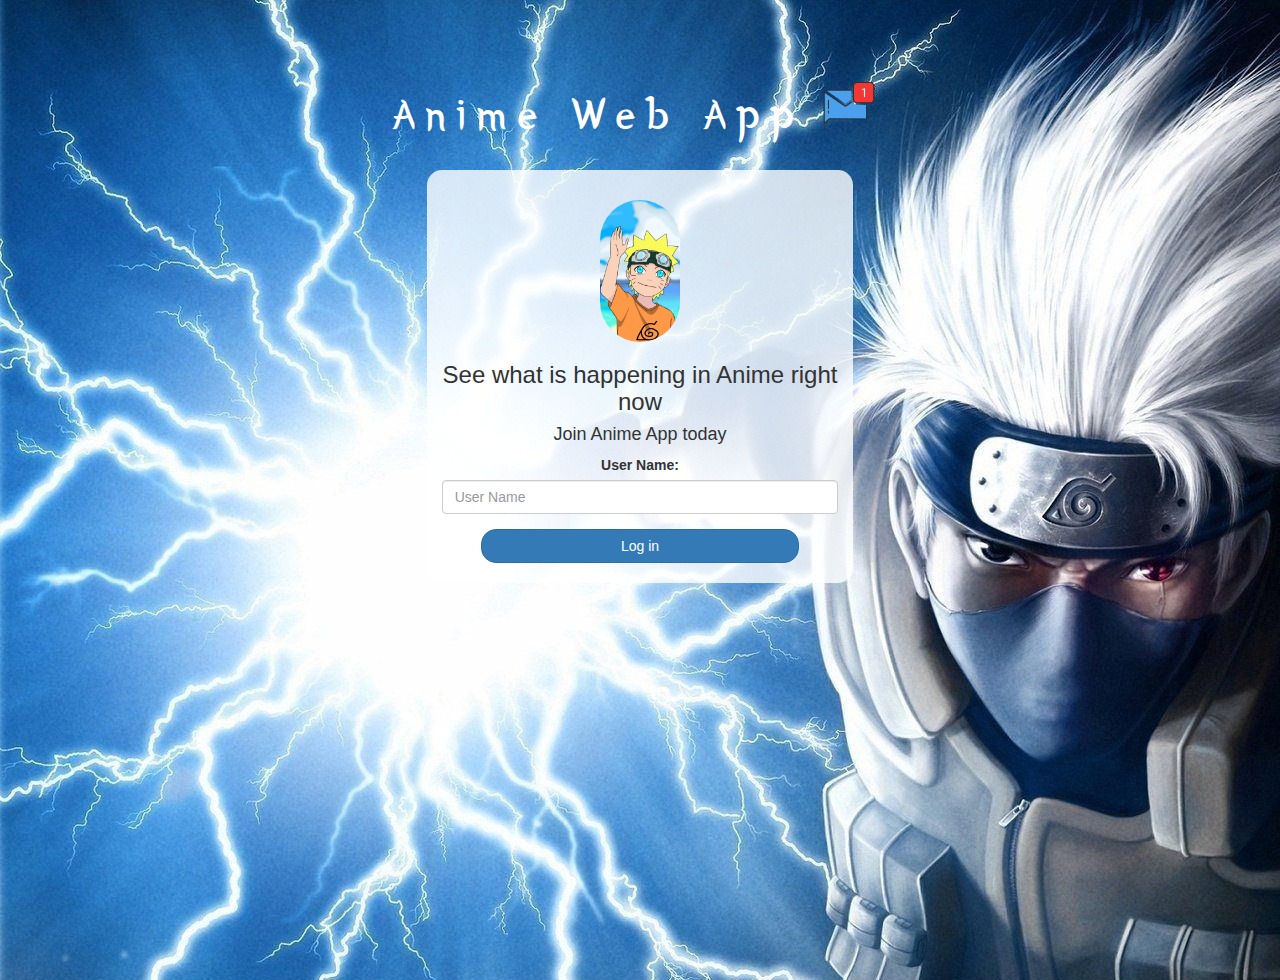
<file: index.html>
<!DOCTYPE html>
<html>
<head>
	<title>Anime Web App</title>
<link href="https://fonts.googleapis.com/css?family=Yeon+Sung&display=swap" rel="stylesheet"><meta name="viewport" content="width=device-width, initial-scale=1">

<link rel="stylesheet" href="https://maxcdn.bootstrapcdn.com/bootstrap/3.4.0/css/bootstrap.min.css">
<script src="https://ajax.googleapis.com/ajax/libs/jquery/3.4.1/jquery.min.js"></script>
<script src="https://maxcdn.bootstrapcdn.com/bootstrap/3.4.0/js/bootstrap.min.js"></script>

<link rel="stylesheet" type="text/css" href="Kwitter.css">
<script src="Kwitter.js"></script>
</head>
<body background="SW1YY93.jpg">
<center>
	<h1 class="header">	
		Anime Web App<sup>
	<img src="m2.png">
	</sup>
</h1>
	<div class="col-lg-4 col-md-6 col-sm-6 col-xs-11 login_div">
	<img src="logo.webp" class="logo">
		<h3 >See what is happening in Anime right now</h3>
		<h4 >Join Anime App today</h4>
		<div class="form-group">
		  <label >User Name:</label>
<input type="text" id="user_name" class="form-control" placeholder="User Name">
		</div>
		<button id="login_button" class="btn btn-primary" onclick="addUser()" >Log in</button>
		<br><br>
	</div>
</center>
</body>
</html>
</file>
<file: Kwitter.css>
body
{
    background: cover;
}
html, body
{
  height: 100%;
  margin: 0;
}

body
{
background-image: cover ;
}

.header
{
	color: white;font-family: 'Yeon Sung';font-size: 45px;letter-spacing: 10px;margin-top: 80px;
}
.header img
{
	width: 80px;margin-left: -15px;
}

.login_div
{
	background: rgba(255,255,255,0.8);float: none;border-radius: 15px;
}

.logo
{
	width: 80px;margin-top: 30px;border-radius: 40px;
}

#login_button
{
	width: 80%;border-radius: 15px;
}

.room_name
{
	cursor: pointer;
	font-size: 20px;
}


#logout
{
	font-size: 20px; float: right;
}


#output
{
	padding: 10px; width:80%;background: rgba(255,255,255,0.8);border-radius: 15px;
}

.input_div_room_page
{
	width: 80%;
}

.input_div label
{
	color: white;font-size: 20px;
}


.input_div_message_page
{
	position: fixed;bottom: 0px;width: 100%;background: rgba(255,255,255,0.8);
}
.input_div_message_page label
{
	color: black;
}
.input_div_message_page #msg
{
	width: 80%;
}
.input_div_message_page button
{
	margin-top: 15px;
	width: 50%; 
}
.color_white
{
	color: white
}

.user_tick
{
	width:20px;
}
.message_h4
{
	padding-left:5px;color:grey;
}
</file>
